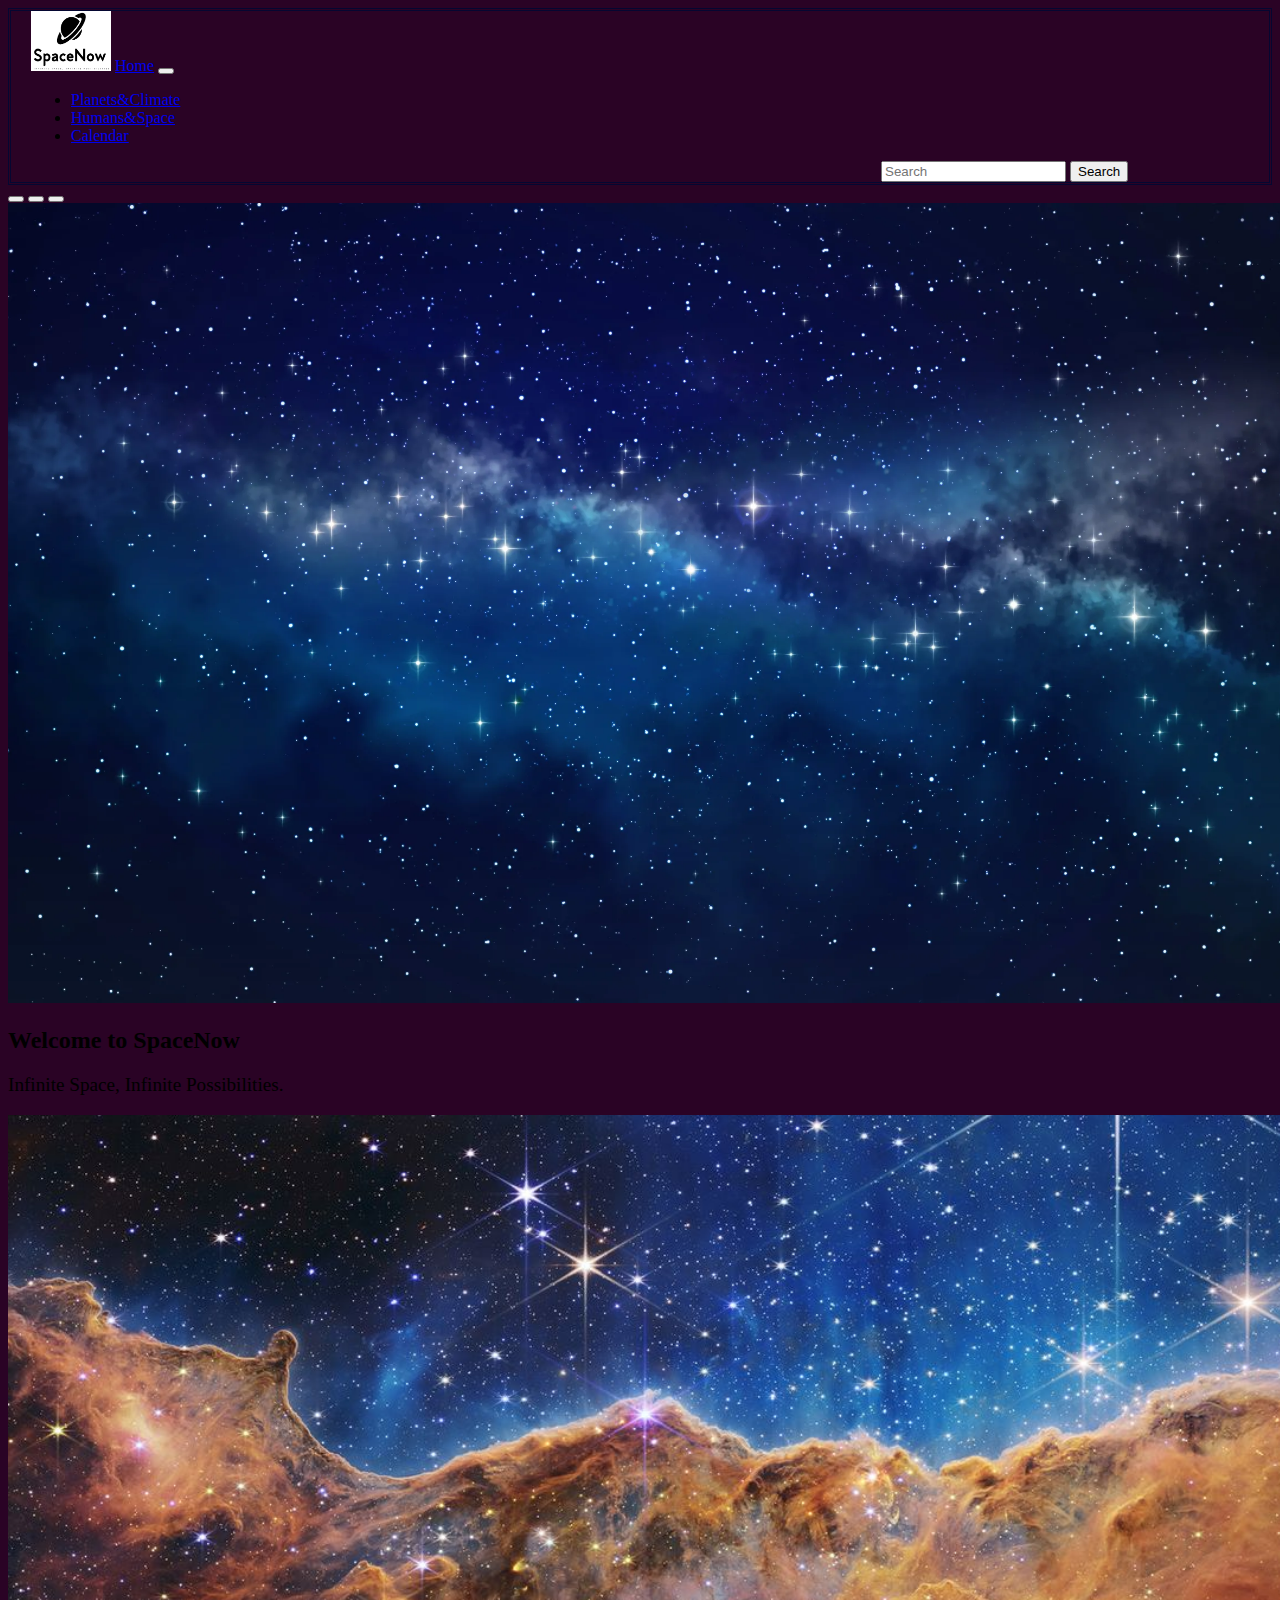
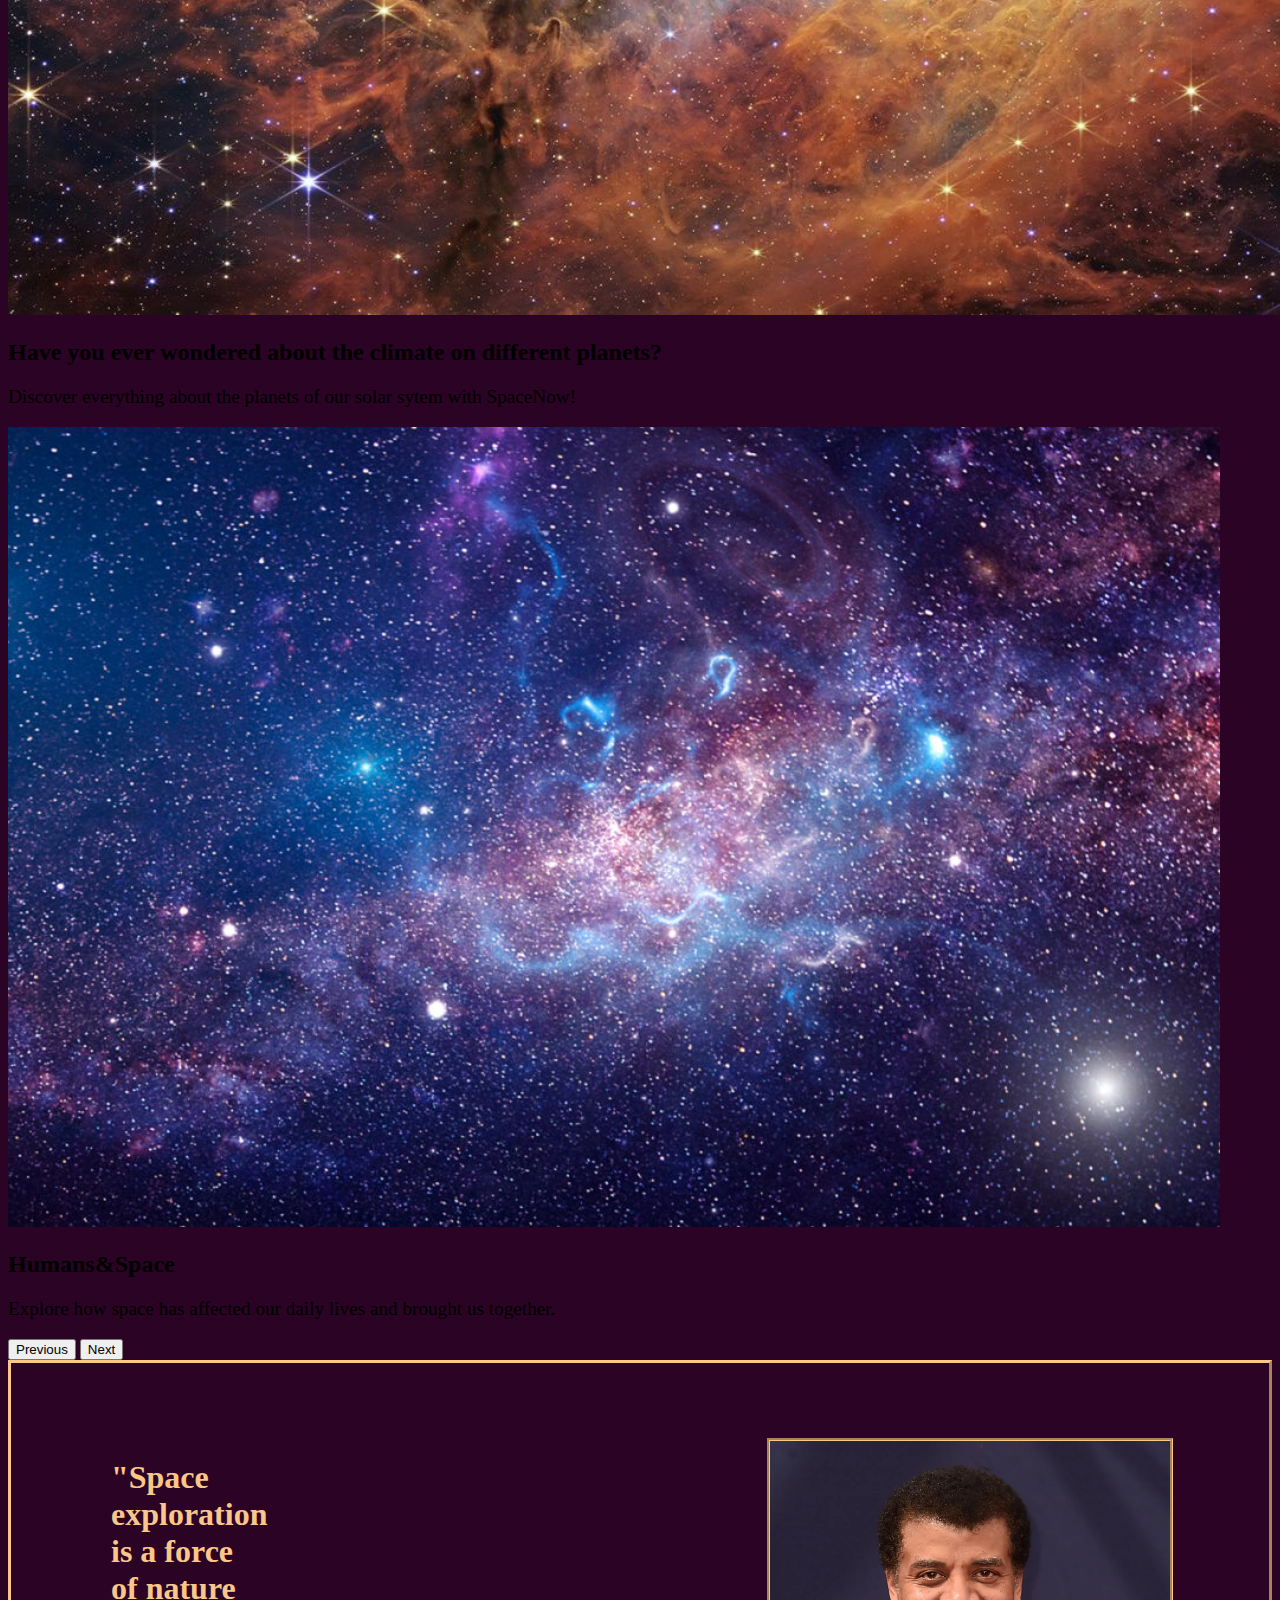
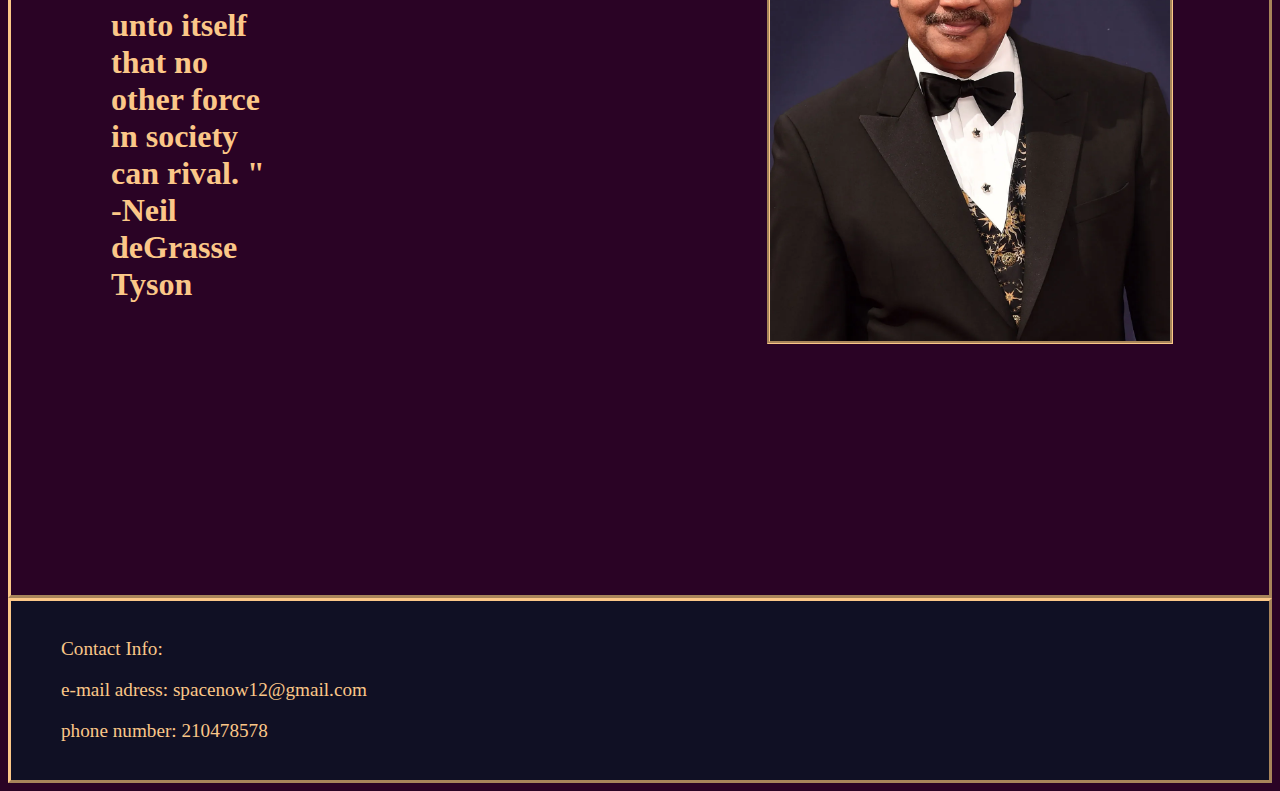
<file: index.html>
<!DOCTYPE html>
<html lang="en">
  <head>
    <meta charset="utf-8" />
    <meta name="viewport" content="width=device-width, initial-scale=1" />
    <title>Space Website</title>
    <link
      href="https://cdn.jsdelivr.net/npm/bootstrap@5.3.8/dist/css/bootstrap.min.css"
      rel="stylesheet"
      integrity="sha384-sRIl4kxILFvY47J16cr9ZwB07vP4J8+LH7qKQnuqkuIAvNWLzeN8tE5YBujZqJLB"
      crossorigin="anonymous"
    />
    <link rel="stylesheet" href="style.css" />
  </head>
  <body>
    <nav class="navbar navbar-expand-lg bg-body-tertiary">
      <div class="container-fluid">
        <img
          src="images\Screenshot 2025-09-08 140555.png"
          alt="logo"
          class="logo"
        />
        <a class="navbar-brand" href="space.html#"> Home</a>
        <button
          class="navbar-toggler"
          type="button"
          data-bs-toggle="collapse"
          data-bs-target="#navbarNav"
          aria-controls="navbarNav"
          aria-expanded="false"
          aria-label="Toggle navigation"
        >
          <span class="navbar-toggler-icon"></span>
        </button>
        <div class="collapse navbar-collapse" id="navbarNav">
          <ul class="navbar-nav">
            <li class="nav-item">
              <a class="nav-link active" aria-current="page" href="planets.html"
                >Planets&Climate</a
              >
            </li>
            <li class="nav-item">
              <a class="nav-link" href="communication.html">Humans&Space</a>
            </li>

            <li class="nav-item">
              <a class="nav-link" href="calendar.html">Calendar</a>
            </li>
          </ul>
          <form class="d-flex ms-auto" role="search">
            <input
              class="form-control me-2"
              type="search"
              placeholder="Search"
              aria-label="Search"
            />
            <button class="btn btn-outline-success" type="submit">
              Search
            </button>
          </form>
        </div>
      </div>
    </nav>

    <div
      id="carouselExampleCaptions"
      class="carousel slide"
      data-bs-ride="carousel"
    >
      <div class="carousel-indicators">
        <button
          type="button"
          data-bs-target="#carouselExampleCaptions"
          data-bs-slide-to="0"
          class="active"
          aria-current="true"
          aria-label="Slide 1"
        ></button>
        <button
          type="button"
          data-bs-target="#carouselExampleCaptions"
          data-bs-slide-to="1"
          aria-label="Slide 2"
        ></button>
        <button
          type="button"
          data-bs-target="#carouselExampleCaptions"
          data-bs-slide-to="2"
          aria-label="Slide 3"
        ></button>
      </div>
      <div class="carousel-inner">
        <div class="carousel-item active">
          <img
            src="images/AdobeStock_81556974.webp"
            class="d-block w-100"
            alt="Galaxy 1"
          />
          <div class="carousel-caption d-none d-md-block">
            <h2>Welcome to SpaceNow</h2>
            <p>Infinite Space, Infinite Possibilities.</p>
          </div>
        </div>
        <div class="carousel-item">
          <img
            src="images/AoWXgnHSxAAPxqymPQMQYL-1200-80.jpg"
            class="d-block w-100"
            alt="Galaxy 2"
          />
          <div class="carousel-caption d-none d-md-block">
            <h2>
              Have you ever wondered about the climate on different planets?
            </h2>
            <p>
              Discover everything about the planets of our solar sytem with
              SpaceNow!
            </p>
          </div>
        </div>
        <div class="carousel-item">
          <img
            src="images/space-1024x676.jpg"
            class="d-block w-100"
            alt="Galaxy 3"
          />
          <div class="carousel-caption d-none d-md-block">
            <h2>Humans&Space</h2>
            <p>
              Explore how space has affected our daily lives and brought us
              together.
            </p>
          </div>
        </div>
      </div>
      <button
        class="carousel-control-prev"
        type="button"
        data-bs-target="#carouselExampleCaptions"
        data-bs-slide="prev"
      >
        <span class="carousel-control-prev-icon" aria-hidden="true"></span>
        <span class="visually-hidden">Previous</span>
      </button>
      <button
        class="carousel-control-next"
        type="button"
        data-bs-target="#carouselExampleCaptions"
        data-bs-slide="next"
      >
        <span class="carousel-control-next-icon" aria-hidden="true"></span>
        <span class="visually-hidden">Next</span>
      </button>
    </div>
    <div class="info">
      <br />
      <div class="doublecol">
        <h1 class="quote2">
          "Space exploration is a force of nature unto itself that no other
          force in society can rival. " -Neil deGrasse Tyson
        </h1>
        <br />
        <br />
        <br />
        <br />
        <br />
        <br />
        <br />
        <br />
        <br />
        <br />
        <br />
        <br />
        <br />
        <br />
        <br />
      </div>
      <div class="quote">
        <img src="images\Neil-deGrasse-Tyson.webp" class="neil" />
      </div>
    </div>
    <div class="contact">
      <br />

      <p class="letters">Contact Info:</p>
      <p class="letters">e-mail adress: spacenow12@gmail.com</p>
      <p class="letters">phone number: 210478578</p>
      <br />
    </div>
    <script
      src="https://cdn.jsdelivr.net/npm/bootstrap@5.3.8/dist/js/bootstrap.bundle.min.js"
      integrity="sha384-FKyoEForCGlyvwx9Hj09JcYn3nv7wiPVlz7YYwJrWVcXK/BmnVDxM+D2scQbITxI"
      crossorigin="anonymous"
    ></script>
  </body>
</html>
</file>
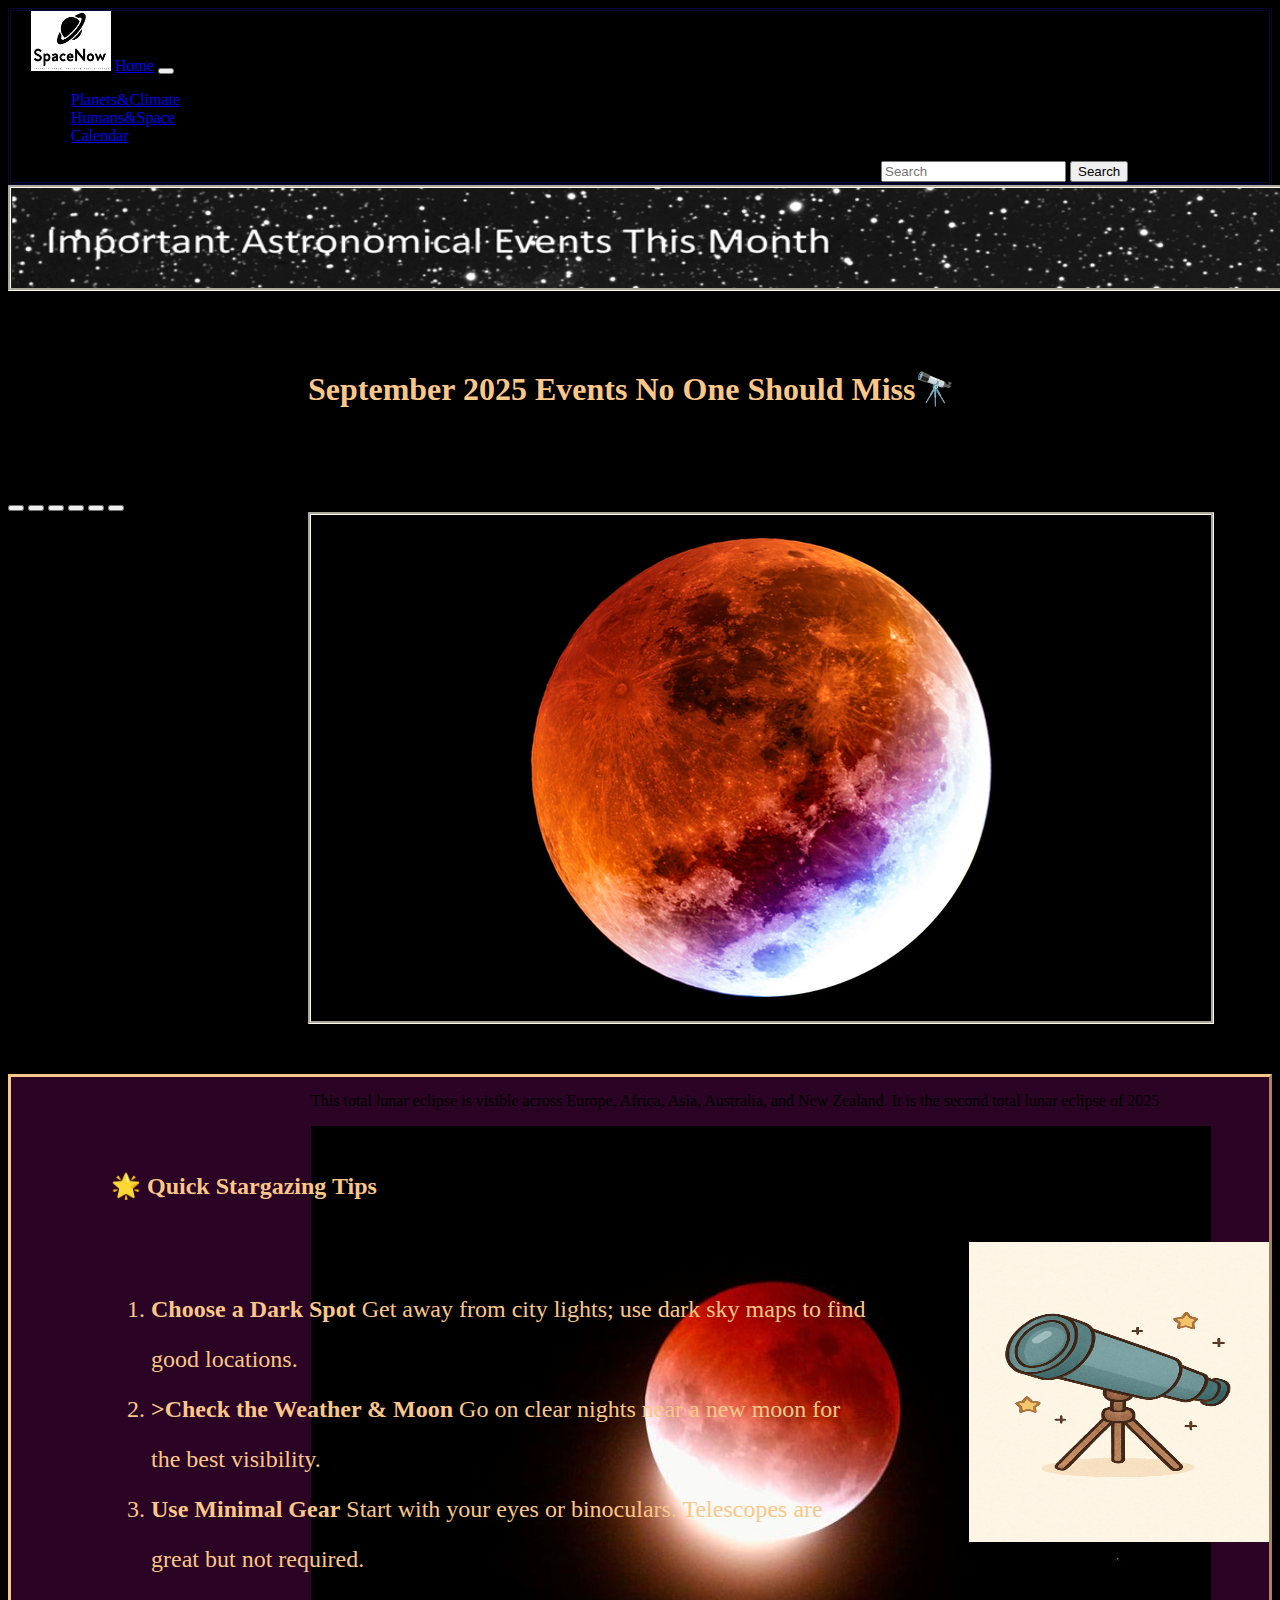
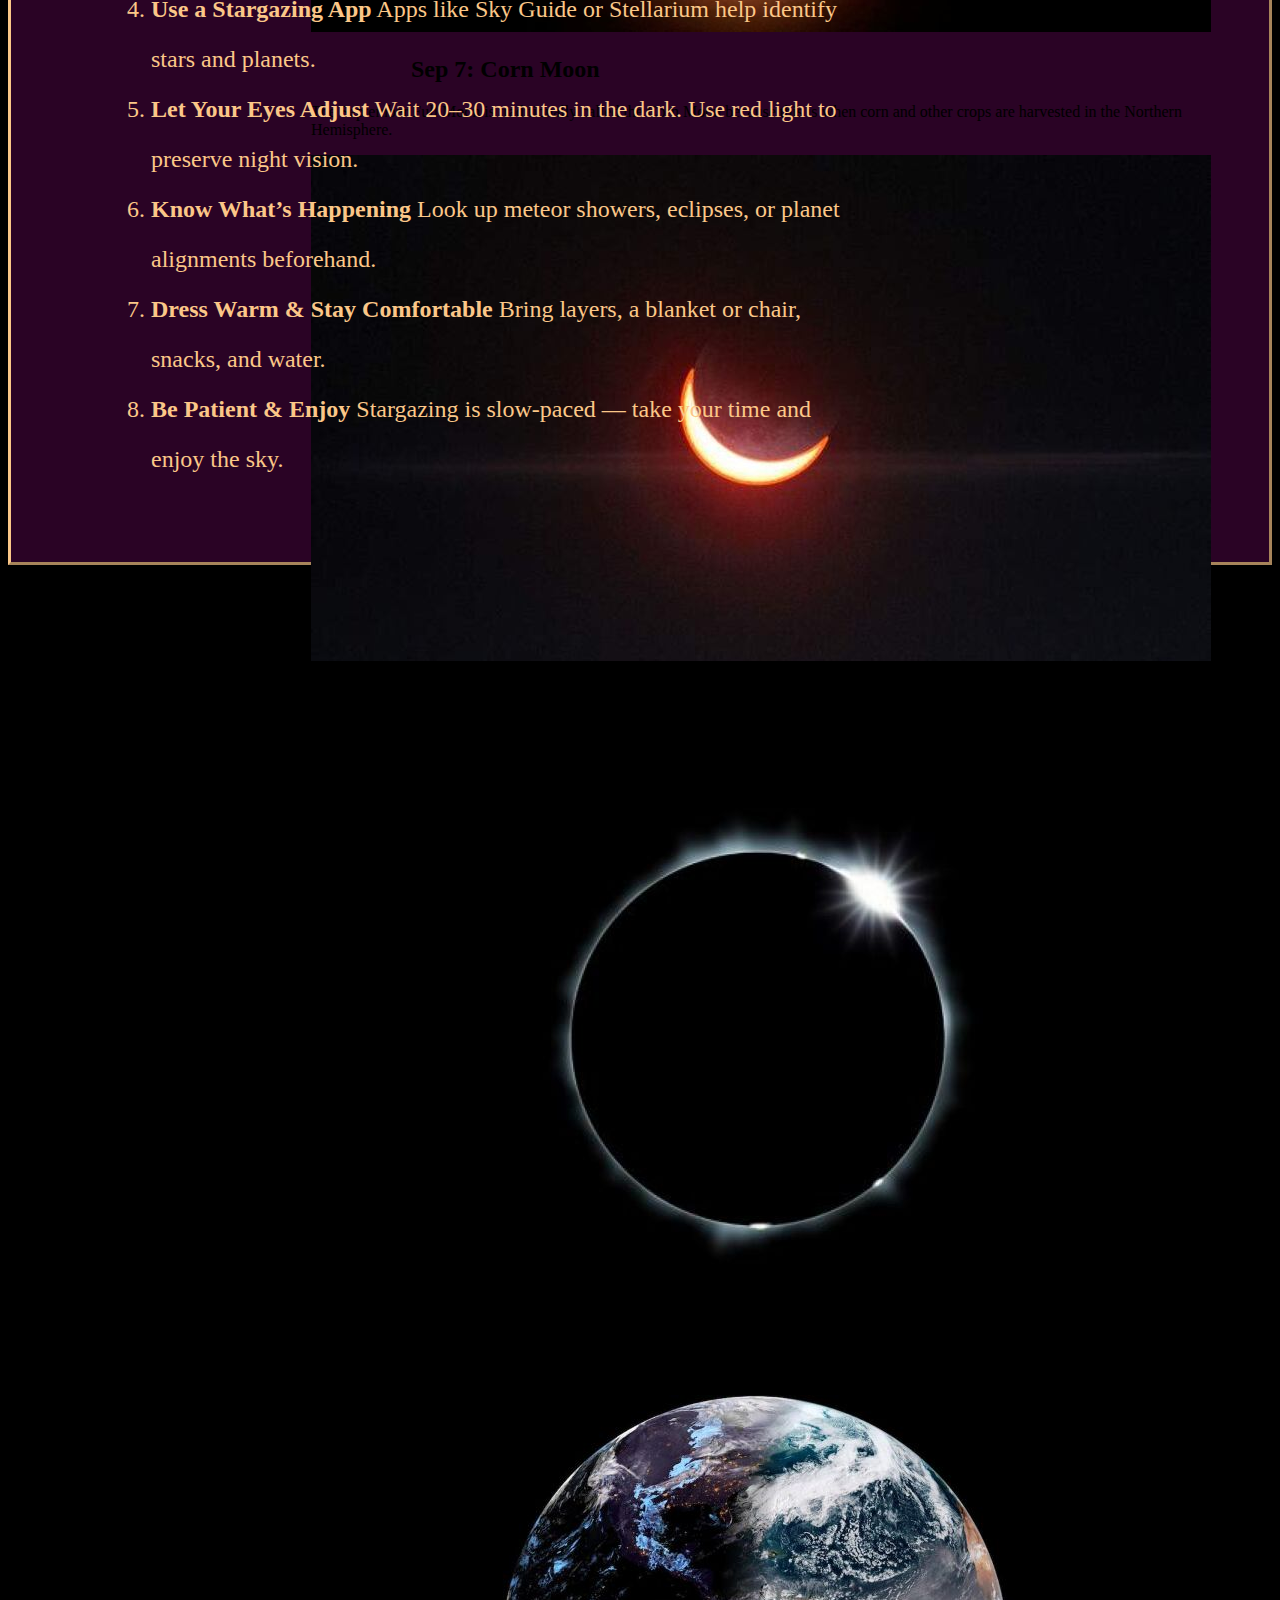
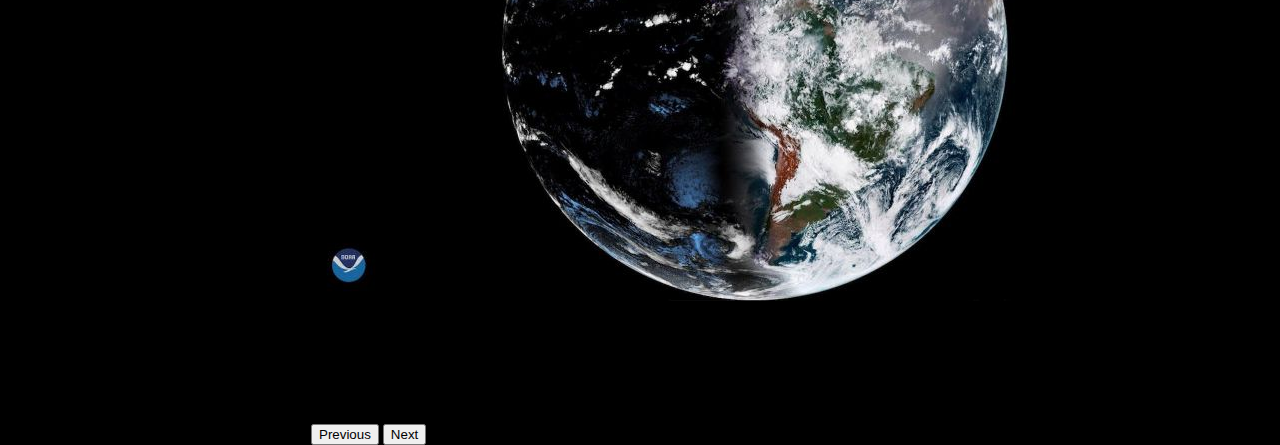
<file: calendar.html>
<!DOCTYPE html>
<html lang="en">
  <head>
    <meta charset="utf-8" />
    <meta name="viewport" content="width=device-width, initial-scale=1" />
    <title>Bootstrap demo</title>
    <link
      href="https://cdn.jsdelivr.net/npm/bootstrap@5.3.8/dist/css/bootstrap.min.css"
      rel="stylesheet"
      integrity="sha384-sRIl4kxILFvY47J16cr9ZwB07vP4J8+LH7qKQnuqkuIAvNWLzeN8tE5YBujZqJLB"
      crossorigin="anonymous"
    />
    <link rel="stylesheet" href="calendar.css" />
  </head>
  <body>
    <nav class="navbar navbar-expand-lg bg-body-tertiary">
      <div class="container-fluid">
        <img
          src="images\Screenshot 2025-09-08 140555.png"
          alt="logo"
          class="logo"
        />
        <a class="navbar-brand" href="space.html"> Home</a>
        <button
          class="navbar-toggler"
          type="button"
          data-bs-toggle="collapse"
          data-bs-target="#navbarNav"
          aria-controls="navbarNav"
          aria-expanded="false"
          aria-label="Toggle navigation"
        >
          <span class="navbar-toggler-icon"></span>
        </button>
        <div class="collapse navbar-collapse" id="navbarNav">
          <ul class="navbar-nav">
            <li class="nav-item">
              <a class="nav-link active" aria-current="page" href="planets.html"
                >Planets&Climate</a
              >
            </li>
            <li class="nav-item">
              <a class="nav-link" href="communication.html">Humans&Space</a>
            </li>

            <li class="nav-item">
              <a class="nav-link" href="calendar.html">Calendar</a>
            </li>
          </ul>
          <form class="d-flex ms-auto" role="search">
            <input
              class="form-control me-2"
              type="search"
              placeholder="Search"
              aria-label="Search"
            />
            <button class="btn btn-outline-success" type="submit">
              Search
            </button>
          </form>
        </div>
      </div>
    </nav>
    <img src="images\Screenshot 2025-09-08 220600.png" class="topimg" />
    <h1>September 2025 Events No One Should Miss🔭</h1>
    <div id="carouselExampleCaptions" class="carousel slide">
      <div class="carousel-indicators">
        <button
          type="button"
          data-bs-target="#carouselExampleCaptions"
          data-bs-slide-to="0"
          class="active"
          aria-current="true"
          aria-label="Slide 1"
        ></button>
        <button
          type="button"
          data-bs-target="#carouselExampleCaptions"
          data-bs-slide-to="1"
          aria-label="Slide 2"
        ></button>
        <button
          type="button"
          data-bs-target="#carouselExampleCaptions"
          data-bs-slide-to="2"
          aria-label="Slide 3"
        ></button>
        <button
          type="button"
          data-bs-target="#carouselExampleCaptions"
          data-bs-slide-to="3"
          aria-label="Slide 4"
        ></button>
        <button
          type="button"
          data-bs-target="#carouselExampleCaptions"
          data-bs-slide-to="4"
          aria-label="Slide 5"
        ></button>
        <button
          type="button"
          data-bs-target="#carouselExampleCaptions"
          data-bs-slide-to="5"
          aria-label="Slide 1"
        ></button>
      </div>
      <div class="carousel-inner">
        <div class="carousel-item active">
          <img
            src="images3\total-lunar-eclipse-blue-band.jpg"
            class="d-block w-100"
            alt="..."
          />
          <div class="carousel-caption d-none d-md-block">
            <h2>Sep 7/8: Total Lunar Eclipse</h2>
            <p>
              This total lunar eclipse is visible across Europe, Africa, Asia,
              Australia, and New Zealand. It is the second total lunar eclipse
              of 2025
            </p>
          </div>
        </div>
        <div class="carousel-item">
          <img src="images3\cornmoon6.jpg" class="d-block w-100" alt="..." />
          <div class="carousel-caption d-none d-md-block">
            <h2>Sep 7: Corn Moon</h2>
            <p>
              The September Full Moon is traditionally called the Corn Moon
              because this is when corn and other crops are harvested in the
              Northern Hemisphere.
            </p>
          </div>
        </div>
        <div class="carousel-item">
          <img src="images3\eclipse4252346536.jpg" alt="..." />
          <div class="carousel-caption d-none d-md-block">
            <h2>Sep 21: Partial Solar Eclipse</h2>
            <p>
              The second partial solar eclipse of 2025 will sweep across the
              South Pacific and parts of Antarctica. In New Zealand, the eclipse
              will be visible at sunrise on Monday, September 22 (local time).
            </p>
          </div>
        </div>
        <div class="carousel-item">
          <img src="images3\new moon.jpg" class="d-block w-100" alt="..." />
          <div class="carousel-caption d-none d-md-block">
            <h2>Sep 21: New Moon</h2>
            <p>
              A New Moon in the sky means no moonlight to hinder your view of
              stars and planets.
            </p>
          </div>
        </div>

        <div class="carousel-item">
          <img src="images3/equinox.jpg" class="d-block w-100" alt="..." />
          <div class="carousel-caption d-none d-md-block">
            <h2>Sep 22: September Equinox</h2>
            <p>
              Also known as the autumnal (fall) equinox in the Northern
              Hemisphere, the September Equinox is considered by many as the
              first day of fall.
            </p>
          </div>
        </div>

        <button
          class="carousel-control-prev"
          type="button"
          data-bs-target="#carouselExampleCaptions"
          data-bs-slide="prev"
        >
          <span class="carousel-control-prev-icon" aria-hidden="true"></span>
          <span class="visually-hidden">Previous</span>
        </button>
        <button
          class="carousel-control-next"
          type="button"
          data-bs-target="#carouselExampleCaptions"
          data-bs-slide="next"
        >
          <span class="carousel-control-next-icon" aria-hidden="true"></span>
          <span class="visually-hidden">Next</span>
        </button>
      </div>
    </div>
    <div class="idk">
      <div>
        <h2>🌟 Quick Stargazing Tips</h2>
        <ol>
          <li>
            <b>Choose a Dark Spot</b> Get away from city lights; use dark sky
            maps to find good locations.
          </li>

          <li>
            <b>>Check the Weather & Moon</b> Go on clear nights near a new moon
            for the best visibility.
          </li>

          <li>
            <b>Use Minimal Gear</b> Start with your eyes or binoculars.
            Telescopes are great but not required.
          </li>

          <li>
            <b>Use a Stargazing App</b> Apps like Sky Guide or Stellarium help
            identify stars and planets.
          </li>

          <li>
            <b>Let Your Eyes Adjust</b> Wait 20–30 minutes in the dark. Use red
            light to preserve night vision.
          </li>

          <li>
            <b>Know What’s Happening</b> Look up meteor showers, eclipses, or
            planet alignments beforehand.
          </li>

          <li>
            <b>Dress Warm & Stay Comfortable</b> Bring layers, a blanket or
            chair, snacks, and water.
          </li>

          <li>
            <b>Be Patient & Enjoy</b> Stargazing is slow-paced — take your time
            and enjoy the sky.
          </li>
        </ol>
        <br />
        <br />
        <br />
      </div>
      <div class="telescope">
        <br />
        <br />
        <br />
        <br />
        <br />
        <img src="images3\telescope.png" id="telescope2" />
      </div>
    </div>
    <script
      src="https://cdn.jsdelivr.net/npm/bootstrap@5.3.8/dist/js/bootstrap.bundle.min.js"
      integrity="sha384-FKyoEForCGlyvwx9Hj09JcYn3nv7wiPVlz7YYwJrWVcXK/BmnVDxM+D2scQbITxI"
      crossorigin="anonymous"
    ></script>
  </body>
</html>
</file>
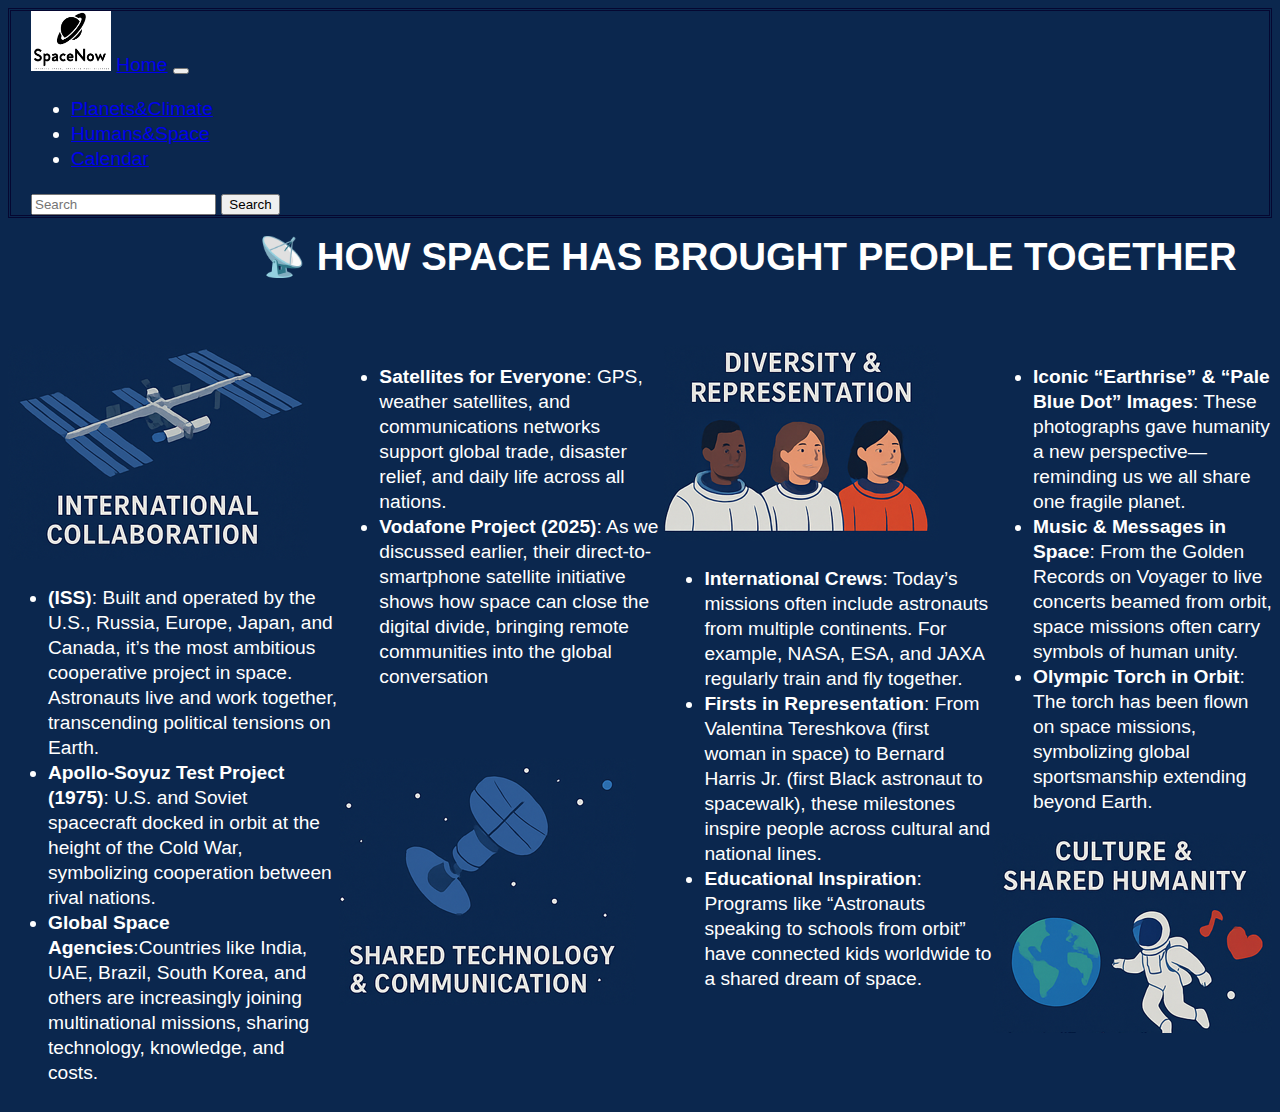
<file: communication.html>
<!DOCTYPE html>
<head>
  <link
    href="https://cdn.jsdelivr.net/npm/bootstrap@5.3.8/dist/css/bootstrap.min.css"
    rel="stylesheet"
    integrity="sha384-sRIl4kxILFvY47J16cr9ZwB07vP4J8+LH7qKQnuqkuIAvNWLzeN8tE5YBujZqJLB"
    crossorigin="anonymous"
  />
  <link rel="stylesheet" href="communication.css" />
</head>
<body>
  <nav class="navbar navbar-expand-lg bg-body-tertiary">
    <div class="container-fluid">
      <img
        src="images\Screenshot 2025-09-08 140555.png"
        alt="logo"
        class="logo"
      />
      <a
        class="navbar-brand"
        href="space.html"
      >
        Home</a
      >
      <button
        class="navbar-toggler"
        type="button"
        data-bs-toggle="collapse"
        data-bs-target="#navbarNav"
        aria-controls="navbarNav"
        aria-expanded="false"
        aria-label="Toggle navigation"
      >
        <span class="navbar-toggler-icon"></span>
      </button>
      <div class="collapse navbar-collapse" id="navbarNav">
        <ul class="navbar-nav">
          <li class="nav-item">
            <a
              class="nav-link active"
              aria-current="page"
              href="planets.html"
              >Planets&Climate</a
            >
          </li>
          <li class="nav-item">
            <a
              class="nav-link"
              href="communication.html"
              >Humans&Space</a
            >
          </li>

          <li class="nav-item">
            <a
              class="nav-link"
              href="calendar.html"
              >Calendar</a
            >
          </li>
        </ul>
        <form class="d-flex ms-auto" role="search">
          <input
            class="form-control me-2"
            type="search"
            placeholder="Search"
            aria-label="Search"
          />
          <button class="btn btn-outline-success" type="submit">Search</button>
        </form>
      </div>
    </div>
  </nav>
  <h1>📡 HOW SPACE HAS BROUGHT PEOPLE TOGETHER</h1>
  <div class="kleonas">
    <div>
      <img
        src="image4\Screenshot 2025-09-10 002941.png"
      />
      <ul>
        <li>
          <b>(ISS)</b>: Built and operated by the U.S., Russia, Europe, Japan,
          and Canada, it’s the most ambitious cooperative project in space.
          Astronauts live and work together, transcending political tensions on
          Earth.
        </li>
        <li>
          <b>Apollo-Soyuz Test Project (1975)</b>: U.S. and Soviet spacecraft
          docked in orbit at the height of the Cold War, symbolizing cooperation
          between rival nations.
        </li>
        <li>
          <b>Global Space Agencies</b>:Countries like India, UAE, Brazil, South
          Korea, and others are increasingly joining multinational missions,
          sharing technology, knowledge, and costs.
        </li>
      </ul>
    </div>
    <div>
      <ul>
        <li>
          <b>Satellites for Everyone</b>: GPS, weather satellites, and
          communications networks support global trade, disaster relief, and
          daily life across all nations.
        </li>
        <li>
          <b>Vodafone Project (2025)</b>: As we discussed earlier, their
          direct-to-smartphone satellite initiative shows how space can close
          the digital divide, bringing remote communities into the global
          conversation
        </li>
      </ul>
      <br />
      <br />
      <img
        src="image4\Screenshot 2025-09-10 002948.png"
      />
    </div>
    <div>
      <img
        src="image4\Screenshot 2025-09-10 003009.png"
      />
      <ul>
        <li>
          <b>International Crews</b>: Today’s missions often include astronauts
          from multiple continents. For example, NASA, ESA, and JAXA regularly
          train and fly together.
        </li>
        <li>
          <b>Firsts in Representation</b>: From Valentina Tereshkova (first
          woman in space) to Bernard Harris Jr. (first Black astronaut to
          spacewalk), these milestones inspire people across cultural and
          national lines.
        </li>
        <li>
          <b>Educational Inspiration</b>: Programs like “Astronauts speaking to
          schools from orbit” have connected kids worldwide to a shared dream of
          space.
        </li>
      </ul>
    </div>
    <div>
      <ul>
        <li>
          <b>Iconic “Earthrise” & “Pale Blue Dot” Images</b>: These photographs
          gave humanity a new perspective—reminding us we all share one fragile
          planet.
        </li>
        <li>
          <b>Music & Messages in Space</b>: From the Golden Records on Voyager
          to live concerts beamed from orbit, space missions often carry symbols
          of human unity.
        </li>
        <li>
          <b>Olympic Torch in Orbit</b>: The torch has been flown on space
          missions, symbolizing global sportsmanship extending beyond Earth.
        </li>
      </ul>
      <img
        src="image4\Screenshot 2025-09-10 003023.png"
      />
    </div>
  </div>
<script
      src="https://cdn.jsdelivr.net/npm/bootstrap@5.3.8/dist/js/bootstrap.bundle.min.js"
      integrity="sha384-FKyoEForCGlyvwx9Hj09JcYn3nv7wiPVlz7YYwJrWVcXK/BmnVDxM+D2scQbITxI"
      crossorigin="anonymous"
    ></script>
</body>
</html>
</file>
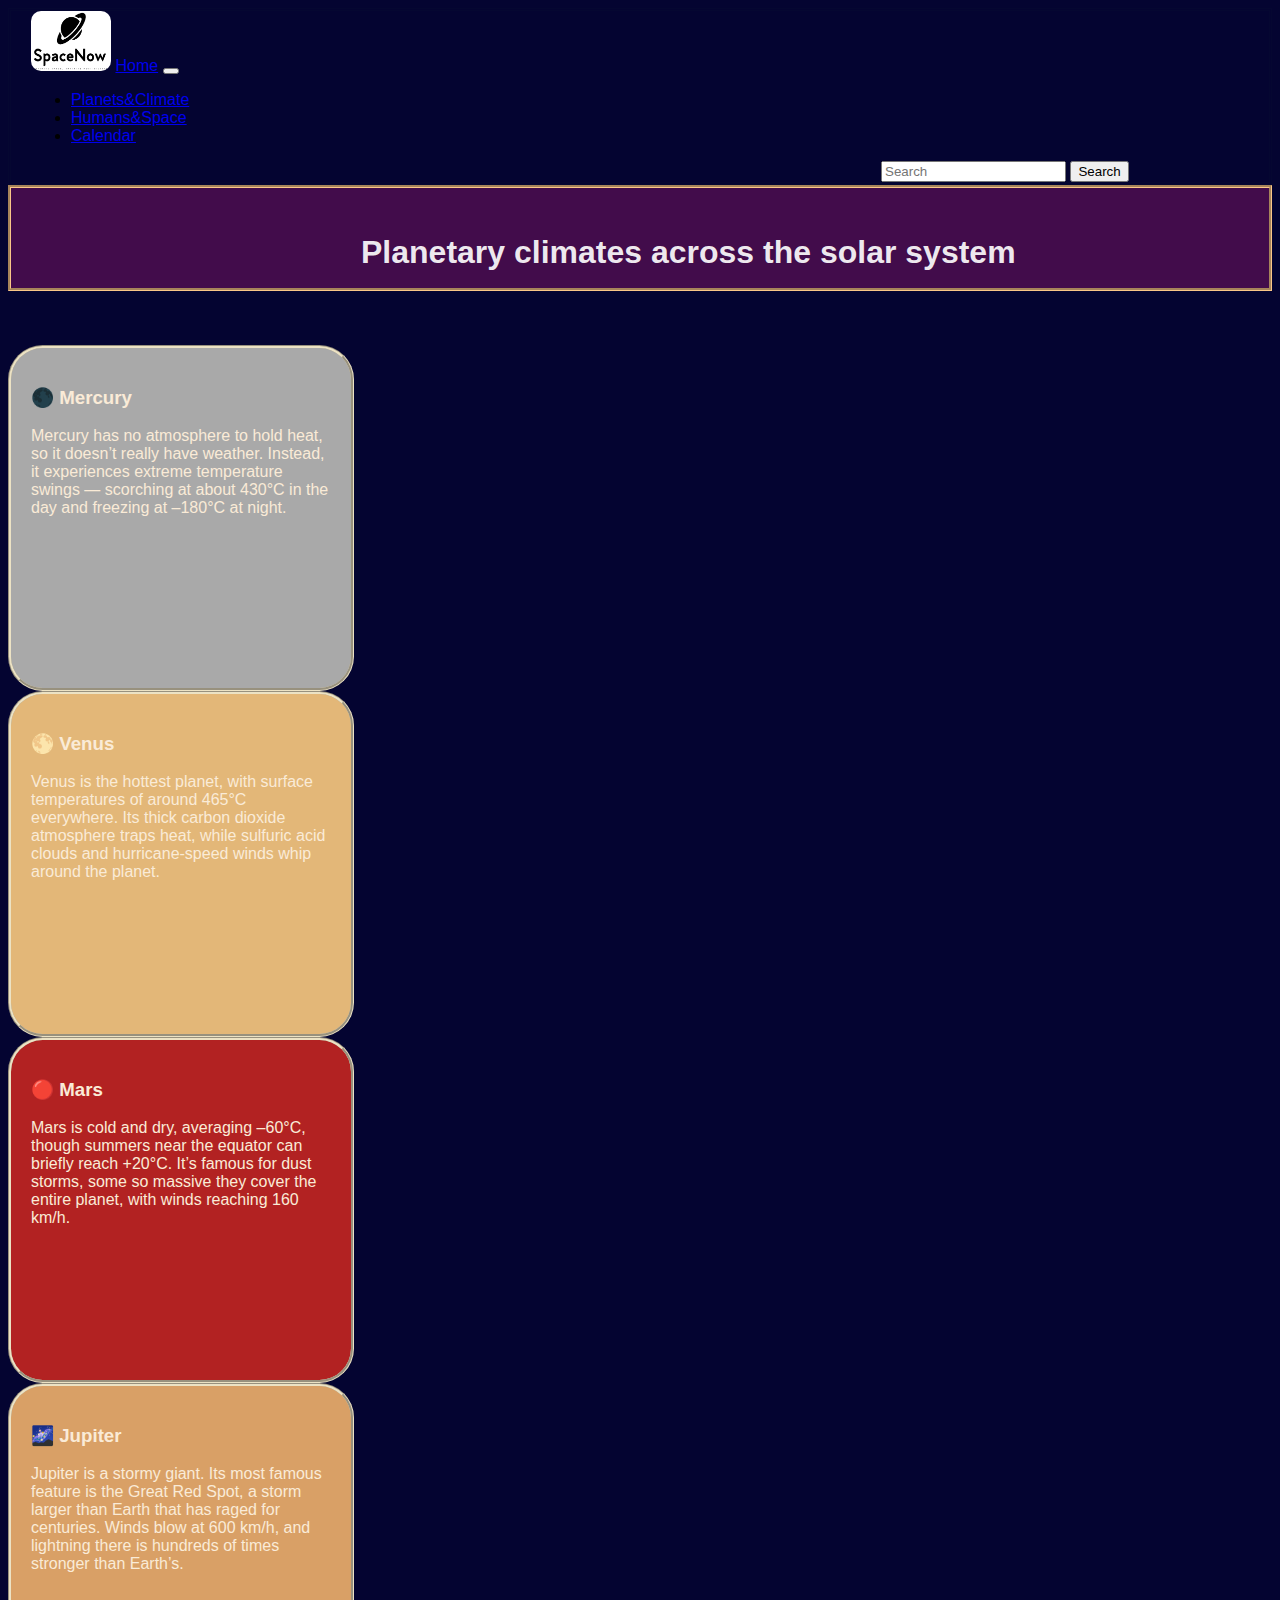
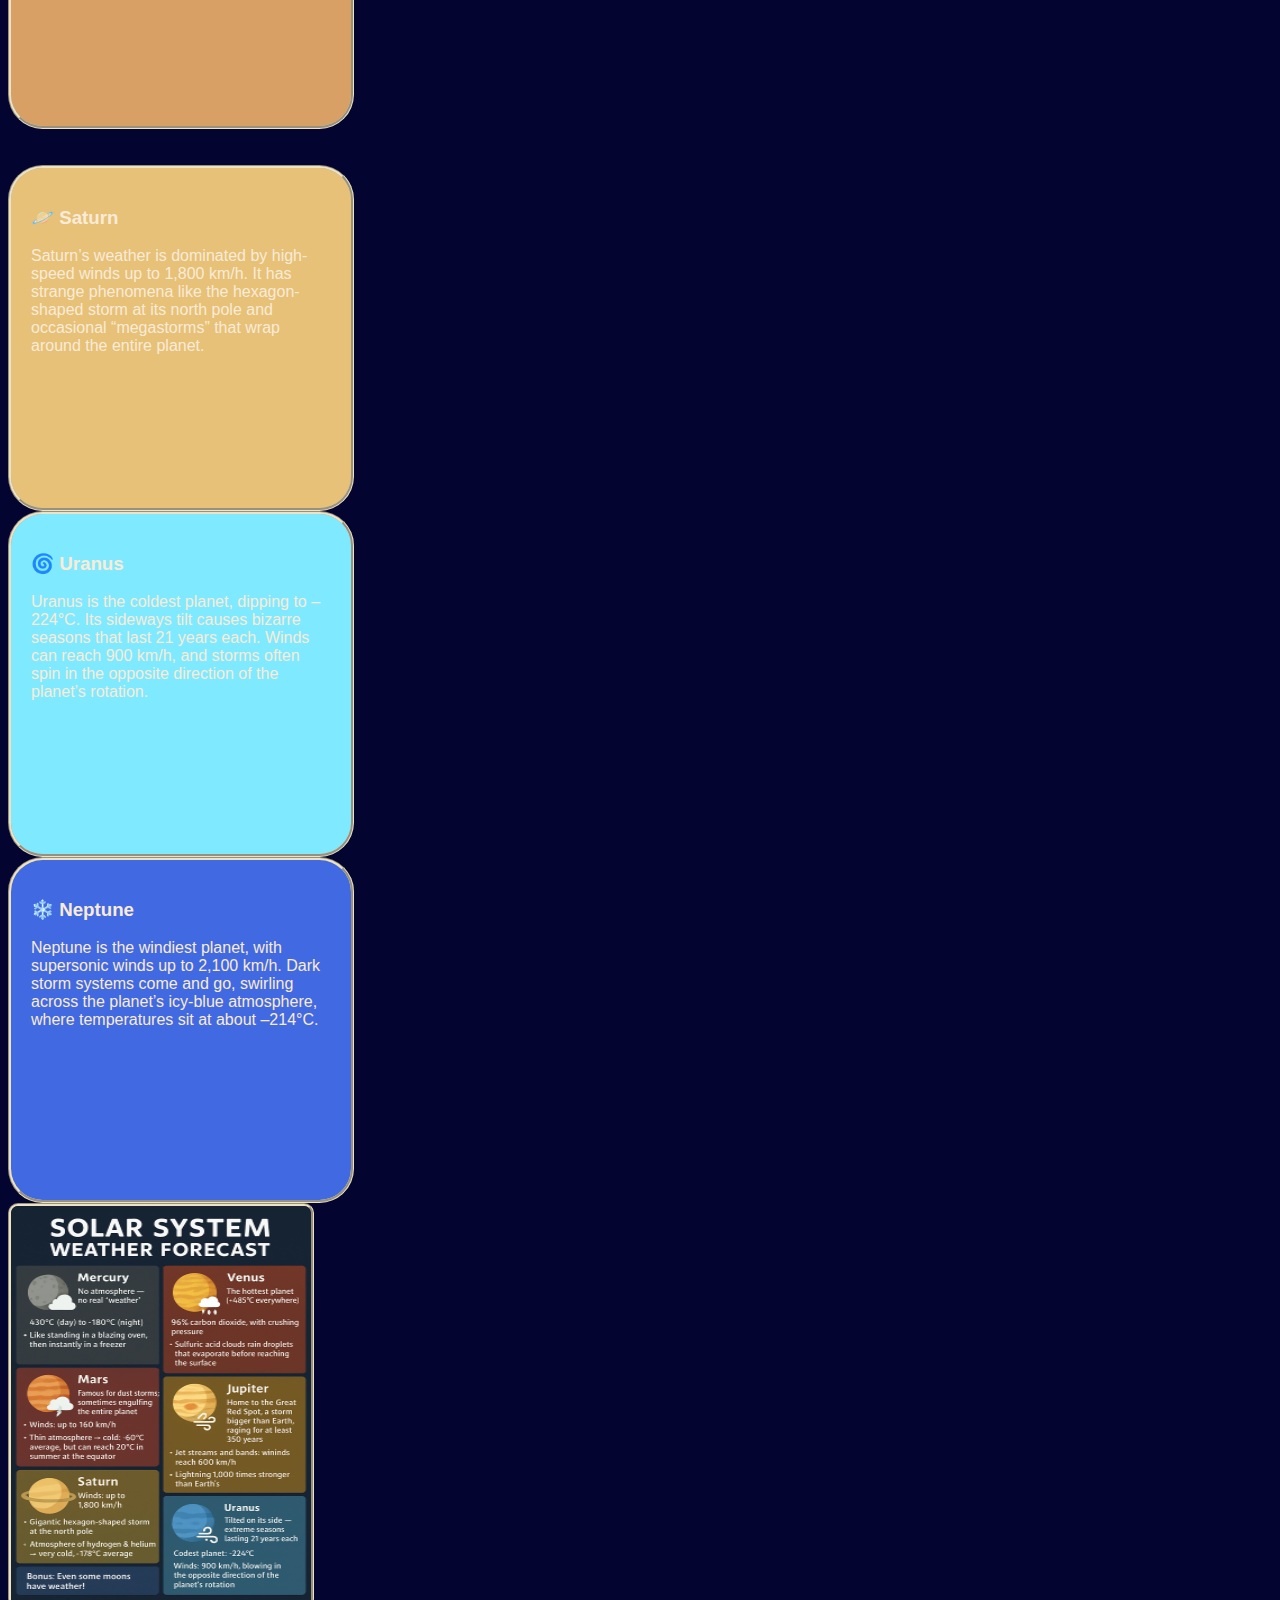
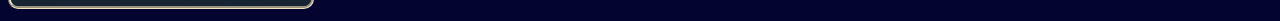
<file: planets.html>
<!DOCTYPE html>
<html lang="en">
  <head>
    <meta charset="utf-8" />
    <meta name="viewport" content="width=device-width, initial-scale=1" />
    <title>Bootstrap demo</title>
    <link
      href="https://cdn.jsdelivr.net/npm/bootstrap@5.3.8/dist/css/bootstrap.min.css"
      rel="stylesheet"
      integrity="sha384-sRIl4kxILFvY47J16cr9ZwB07vP4J8+LH7qKQnuqkuIAvNWLzeN8tE5YBujZqJLB"
      crossorigin="anonymous"
    />
    <link rel="stylesheet" href="cleo.css" />
  </head>
  <body>
    <nav class="navbar navbar-expand-lg bg-body-tertiary">
      <div class="container-fluid">
        <img
          src="images\Screenshot 2025-09-08 140555.png"
          alt="logo"
          class="logo"
        />
        <a class="navbar-brand" href="space.html"> Home</a>
        <button
          class="navbar-toggler"
          type="button"
          data-bs-toggle="collapse"
          data-bs-target="#navbarNav"
          aria-controls="navbarNav"
          aria-expanded="false"
          aria-label="Toggle navigation"
        >
          <span class="navbar-toggler-icon"></span>
        </button>
        <div class="collapse navbar-collapse" id="navbarNav">
          <ul class="navbar-nav">
            <li class="nav-item">
              <a class="nav-link active" aria-current="page" href="planets.html"
                >Planets&Climate</a
              >
            </li>
            <li class="nav-item">
              <a class="nav-link" href="communication.html">Humans&Space</a>
            </li>

            <li class="nav-item">
              <a class="nav-link" href="calendar.html">Calendar</a>
            </li>
          </ul>
          <form class="d-flex ms-auto" role="search">
            <input
              class="form-control me-2"
              type="search"
              placeholder="Search"
              aria-label="Search"
            />
            <button class="btn btn-outline-success" type="submit">
              Search
            </button>
          </form>
        </div>
      </div>
    </nav>
    <div class="header">
      <h1>Planetary climates across the solar system</h1>
    </div>
    <br />
    <br />
    <br />
    <div class="planets2">
      <div class="test3">
        <div class="pl1">
          <div class="container text-center">
            <div class="row row-cols-4">
              <div class="col">
                <div class="Mercury">
                  <h3>🌑 Mercury</h3>
                  <p>
                    Mercury has no atmosphere to hold heat, so it doesn’t really
                    have weather. Instead, it experiences extreme temperature
                    swings — scorching at about 430°C in the day and freezing at
                    –180°C at night.
                  </p>
                </div>
              </div>
              <div class="col">
                <div class="Venus">
                  <h3>🌕 Venus</h3>
                  <p>
                    Venus is the hottest planet, with surface temperatures of
                    around 465°C everywhere. Its thick carbon dioxide atmosphere
                    traps heat, while sulfuric acid clouds and hurricane-speed
                    winds whip around the planet.
                  </p>
                </div>
              </div>
              <div class="col">
                <div class="Mars">
                  <h3>🔴 Mars</h3>
                  <p>
                    Mars is cold and dry, averaging –60°C, though summers near
                    the equator can briefly reach +20°C. It’s famous for dust
                    storms, some so massive they cover the entire planet, with
                    winds reaching 160 km/h.
                  </p>
                </div>
              </div>
              <div class="col">
                <div class="jupiter">
                  <h3>🌌 Jupiter</h3>
                  <p>
                    Jupiter is a stormy giant. Its most famous feature is the
                    Great Red Spot, a storm larger than Earth that has raged for
                    centuries. Winds blow at 600 km/h, and lightning there is
                    hundreds of times stronger than Earth’s.
                  </p>
                </div>
              </div>
            </div>
          </div>
        </div>
        <br />
        <br />

        <div class="pl2">
          <div class="container text-center">
            <div class="row row-cols-4">
              <div class="col">
                <div class="saturn">
                  <h3>🪐 Saturn</h3>
                  <p>
                    Saturn’s weather is dominated by high-speed winds up to
                    1,800 km/h. It has strange phenomena like the hexagon-shaped
                    storm at its north pole and occasional “megastorms” that
                    wrap around the entire planet.
                  </p>
                </div>
              </div>
              <div class="col">
                <div class="uranus">
                  <h3>🌀 Uranus</h3>
                  <p>
                    Uranus is the coldest planet, dipping to –224°C. Its
                    sideways tilt causes bizarre seasons that last 21 years
                    each. Winds can reach 900 km/h, and storms often spin in the
                    opposite direction of the planet’s rotation.
                  </p>
                </div>
              </div>
              <div class="col">
                <div class="neptune">
                  <h3>❄️ Neptune</h3>
                  <p>
                    Neptune is the windiest planet, with supersonic winds up to
                    2,100 km/h. Dark storm systems come and go, swirling across
                    the planet’s icy-blue atmosphere, where temperatures sit at
                    about –214°C.
                  </p>
                </div>
              </div>
              <div class="col">
                <div class="forecast">
                  <img src="images3\weather forecast.png" />
                </div>
              </div>
            </div>
          </div>
        </div>
      </div>
    </div>

    <script
      src="https://cdn.jsdelivr.net/npm/bootstrap@5.3.8/dist/js/bootstrap.bundle.min.js"
      integrity="sha384-FKyoEForCGlyvwx9Hj09JcYn3nv7wiPVlz7YYwJrWVcXK/BmnVDxM+D2scQbITxI"
      crossorigin="anonymous"
    ></script>
  </body>
</html>
</file>
<file: style.css>
img {
  height: 800px;
}

nav {
  border-style: double;
  border-color: rgb(5, 7, 49);
  padding-left: 20px;
}
.navbar-brand:hover {
  text-decoration: underline;
}

.nav-link:hover {
  text-decoration: underline;
}
form {
  margin-left: 850px;
}

.info {
  background-color: rgb(42, 3, 37);
  color: rgb(251, 199, 136);
  padding-top: 75px;
  border-color: rgb(251, 199, 136);
  border-style: outset;

  display: flex;
}

body {
  background-color: rgb(42, 3, 37);
}

.logo {
  width: 80px;
  height: 60px;
}

.quote {
  margin-left: 500px;
  margin-right: 100px;
}

.neil {
  height: 500px;
  width: 400px;
  border-style: groove;
  border-color: rgb(251, 199, 136);
}

p {
  font-size: larger;
  font-weight: 500;
}

.contact {
  background-color: rgb(16, 16, 36);
  color: rgb(251, 199, 136);
  border-color: rgb(251, 199, 136);
  border-style: outset;
}

.letters {
  margin-left: 50px;
}

.quote2 {
  margin-left: 100px;
}
</file>
<file: calendar.css>
.topimg {
  height: 100px;
  width: 1550px;
  border-style: groove;
  border-color: rgb(255, 251, 236);
}
.carousel-inner {
  height: 506px;
  width: 900px;
  margin-left: 300px;
  margin-right: 400px;
  border-style: groove;
  border-color: rgb(255, 251, 236);
}

#carouselExampleCaptions {
  padding-top: 65px;
  padding-bottom: 50px;
}

body {
  background-color: rgb(0, 0, 0);
}

h1 {
  margin-left: 300px;
  color: rgb(251, 199, 136);
  margin-top: 75px;
}

.idk {
  background-color: rgb(42, 3, 37);
  color: rgb(251, 199, 136);
  padding-top: 75px;
  border-color: rgb(251, 199, 136);
  border-style: outset;
  display: flex;
  margin-right: 0;
}

ol {
  padding-top: 60px;
  line-height: 50px;
  font-size: x-large;
  margin-left: 100px;
}

#telescope2 {
  height: 300px;
  width: 300px;
  padding-left: 100px;
}

h2 {
  margin-left: 100px;
}
nav {
  border-style: double;
  border-color: rgb(5, 7, 49);
  padding-left: 20px;
}
.navbar-brand:hover {
  text-decoration: underline;
}

.nav-link:hover {
  text-decoration: underline;
}
form {
  margin-left: 850px;
}
.logo {
  width: 80px;
  height: 60px;
}
</file>
<file: communication.css>
body {
  background-color: rgb(11, 39, 78);
  font-family: sans-serif;
  color: white;
  font-size: larger;
  line-height: 25px;
}

h1 {
  color: white;
  margin-left: 250px;
}

.kleonas {
  display: flex;
  padding-top: 50px;
}
nav {
  border-style: double;
  border-color: rgb(5, 7, 49);
  padding-left: 20px;
}
.navbar-brand:hover {
  text-decoration: underline;
}

.nav-link:hover {
  text-decoration: underline;
}

.logo {
  width: 80px;
  height: 60px;
}
</file>
<file: cleo.css>
#desp {
  margin-left: 150px;
}
body {
  background-color: rgb(4, 4, 49);
}

.planets {
  border-style: solid;
  border-color: rgba(213, 0, 128, 0.203);
  font-size: larger;
  color: rgb(206, 189, 223);
}

img {
  width: 1600px;
  height: 100px;
}

.moons {
  display: flex;
}

.nept-row {
  position: relative;
}

.card {
  position: absolute;
  right: 10px;
  top: 30px;
}

.planets2 {
  color: antiquewhite;
  align-items: center;
}

.pl1 {
  display: flex;
}

.pl2 {
  display: flex;
}

.Mercury {
  background-color: #a9a9a9;
  border-style: groove;
  border-color: rgb(236, 226, 196);
  border-radius: 10%;
  padding-top: 35;
  padding: 30;
  height: 300px;
  width: 300px;
  padding: 20px;
}

.Venus {
  background-color: #e3b778;
  border-style: groove;
  border-color: rgb(236, 226, 196);
  border-radius: 10%;
  padding-top: 35;
  padding: 30;
  height: 300px;
  width: 300px;
  padding: 20px;
}

.Mars {
  background-color: #b22222;
  border-style: groove;
  border-color: rgb(236, 226, 196);
  border-radius: 10%;
  padding-top: 35;
  padding: 30;
  height: 300px;
  width: 300px;
  padding: 20px;
}

.jupiter {
  background-color: #d9a066;
  border-style: groove;
  border-color: rgb(236, 226, 196);
  border-radius: 10%;
  padding-top: 35;
  padding: 30;
  height: 300px;
  width: 300px;
  padding: 20px;
}

.saturn {
  background-color: #e6c177;
  border-style: groove;
  border-color: rgb(236, 226, 196);
  border-radius: 10%;
  padding-top: 35;

  height: 300px;
  width: 300px;
  padding: 20px;
}

.uranus {
  background-color: #7feaff;
  border-style: groove;
  border-color: rgb(236, 226, 196);
  border-radius: 10%;
  padding-top: 35;
  padding: 30;
  height: 300px;
  width: 300px;
  padding: 20px;
}

.neptune {
  background-color: #4169e1;
  border-style: groove;
  border-color: rgb(236, 226, 196);
  border-radius: 10%;
  padding-top: 35;
  padding: 30;

  height: 300px;
  width: 300px;
  padding: 20px;
}
.header {
  background-color: #420c4b;
  height: 100px;
  border-color: rgb(250, 199, 136);
  border-style: groove;
  color: #ffffffe9;
}
h1 {
  padding-top: 25px;
  margin-left: 350px;
}
img {
  height: 400px;
  width: 300px;
  border: rgb(236, 226, 196);
  border-style: groove;
  border-radius: 10px;
}
nav {
  border-style: double;
  border-color: rgb(5, 7, 49);
  padding-left: 20px;
}
.navbar-brand:hover {
  text-decoration: underline;
}

.nav-link:hover {
  text-decoration: underline;
}
form {
  margin-left: 850px;
}
.logo {
  width: 80px;
  height: 60px;
  border-style: hidden;
}

body {
  font-family: sans-serif;
}
</file>
